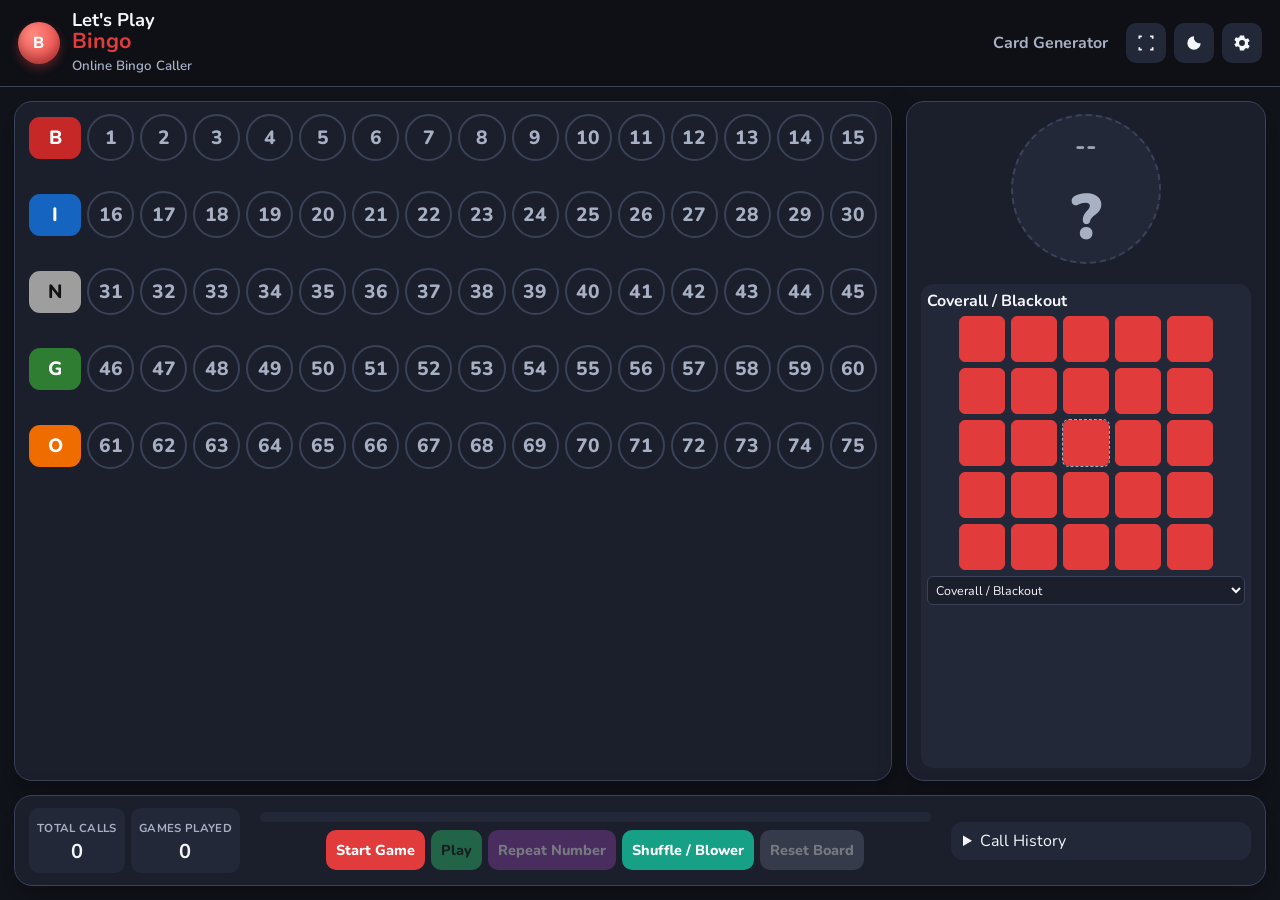
<file: index.html>
<!DOCTYPE html>
<html lang="en">
<head>
  <meta charset="UTF-8" />
  <meta name="viewport" content="width=device-width, initial-scale=1, maximum-scale=1, user-scalable=no, viewport-fit=cover" />
  <title>Let's Play Bingo | Online Bingo Caller</title>
  <meta name="description" content="Free online bingo caller with a live board, patterns, autoplay, and spoken audio for every number." />
  <link rel="icon" href="icons/favicon.svg" />
  <link rel="preconnect" href="https://fonts.googleapis.com" />
  <link rel="preconnect" href="https://fonts.gstatic.com" crossorigin />
  <link href="https://fonts.googleapis.com/css2?family=Nunito:wght@600;700;800;900&display=swap" rel="stylesheet" />
  <link rel="stylesheet" href="css/styles.css?v=25" />
</head>
<body data-theme="dark">
  <header class="app-header">
    <a class="brand" href="index.html">
      <div class="brand-mark">B</div>
      <div>
        <h1>Let's Play <span>Bingo</span></h1>
        <small>Online Bingo Caller</small>
      </div>
    </a>
    <div class="header-actions">
      <a class="nav-link" href="cards.html">Card Generator</a>
      <div class="icon-btn-row">
        <button class="icon-btn" id="btn-fs" title="Full screen" aria-label="Full screen" onclick="toggleFullscreen()">
          <svg viewBox="0 0 24 24"><path d="M7 3H3v4h2V5h2V3zm14 4h-2V5h-2V3h4v4zM5 17H3v4h4v-2H5v-2zm16 0h-2v2h-2v2h4v-4z"/></svg>
        </button>
        <button class="icon-btn" id="btn-theme" title="Light / dark mode" aria-label="Toggle theme" onclick="toggleTheme()">
          <svg viewBox="0 0 24 24"><path d="M12 4a8 8 0 108 8 6.5 6.5 0 01-8-8z"/></svg>
        </button>
        <button class="icon-btn" id="btn-settings" title="Game settings" aria-label="Settings" onclick="openSettings()">
          <svg viewBox="0 0 24 24"><path d="M19.14 12.94a7.5 7.5 0 000-1.88l2.03-1.58-1.92-3.32-2.39.96a7.4 7.4 0 00-1.63-.94L14.5 3h-5l-.73 2.18c-.58.22-1.12.54-1.63.94l-2.39-.96L2.83 8.48l2.03 1.58a7.5 7.5 0 000 1.88L2.83 13.52l1.92 3.32 2.39-.96c.5.4 1.05.72 1.63.94L9.5 21h5l.73-2.18c.58-.22 1.12-.54 1.63-.94l2.39.96 1.92-3.32-2.03-1.58zM12 15.5A3.5 3.5 0 1115.5 12 3.5 3.5 0 0112 15.5z"/></svg>
        </button>
      </div>
    </div>
  </header>

  <main class="layout classic" id="layout">
    <section class="board-wrap">
      <div id="board" class="board" aria-label="Bingo board"></div>
    </section>

    <aside class="side-wrap">
      <div class="call-cluster">
        <div id="current-ball" class="ball current placeholder"></div>
        <div id="previous-balls" class="call-cluster"></div>
      </div>

      <div class="pattern-box">
        <h3>
          <span id="pattern-title">Coverall / Blackout</span>
          <span class="skip-pill" id="skip-pill">Skipping unused</span>
        </h3>
        <div id="pattern-grid" class="pattern-grid"></div>
        <select id="pattern-menu" style="width:100%;margin-top:6px;background:var(--bg-2);color:var(--text);border:1px solid var(--line);border-radius:6px;padding:4px;font-size:.78rem;"></select>
      </div>
    </aside>

    <section class="bottom-wrap">
      <div class="stats">
        <div class="stat" id="stat-total"><span>Total Calls</span><b id="total-calls">0</b></div>
        <div class="stat" id="stat-game"><span>Games Played</span><b id="game-number-display">0</b></div>
        <div class="stat" id="stat-current"><span>Current</span><b id="current-call-num">--</b></div>
        <div class="stat" id="stat-prev"><span>Previous</span><b id="prev-call-num">--</b></div>
        <div class="stat" id="stat-prize"><span>Prize</span><b id="prize-display">--</b></div>
        <div class="stat" id="stat-hot"><span>Hot Ball</span><b id="hot-prize">--</b></div>
      </div>

      <div class="bottom-controls">
        <div id="countdown" class="countdown"><span></span></div>
        <div class="controls" id="controls">
          <button class="btn btn-start" id="btn-start" onclick="startGame()">Start Game</button>
          <button class="btn btn-next" id="btn-next" hidden onclick="callNext(false)">Call Next Number</button>
          <button class="btn btn-play" id="btn-play" onclick="togglePlay()">Play</button>
          <button class="btn btn-repeat" id="btn-repeat" onclick="repeatNumber()">Repeat Number</button>
          <button class="btn btn-shuffle" id="btn-shuffle" onclick="playShuffleSound()">Shuffle / Blower</button>
          <button class="btn btn-reset" id="btn-reset" onclick="showResetModal()">Reset Board</button>
        </div>
      </div>

      <div class="history">
        <details>
          <summary>Call History</summary>
          <div id="history-list" class="history-list"></div>
        </details>
      </div>
    </section>
  </main>

  <div class="overlay" id="overlay"></div>
  <aside class="settings" id="settings" aria-label="Game settings">
    <header>
      <strong>Game Settings</strong>
      <button class="icon-btn" id="btn-close-settings" aria-label="Close settings" onclick="closeSettings()">✕</button>
    </header>
    <div class="settings-body">
      <div class="settings-group">
        <h4>Current Game</h4>
        <div class="field"><label>Game number</label><input id="set-game-number" type="text" maxlength="8" /></div>
        <div class="field"><label>Prize<small>Shown on the main screen</small></label><input id="set-prize" type="text" /></div>
        <div class="field"><label>Pattern</label><select id="set-pattern"></select></div>
        <div class="field"><div id="settings-pattern-grid" class="settings-pattern-grid"></div></div>
        <div class="field"><label>Show pattern title</label><input id="set-show-pattern-title" type="checkbox" /></div>
        <div class="field"><label>Skip unused numbers<small>Only call letters used by the pattern</small></label><input id="set-skip" type="checkbox" /></div>
        <div class="field"><label>Show skip indicator</label><input id="set-skip-indicator" type="checkbox" /></div>
        <div class="field"><label>Hide unused numbers on board</label><input id="set-hide-unused" type="checkbox" /></div>
        <div class="field"><label>Pause after X calls</label><input id="set-pause-enabled" type="checkbox" /></div>
        <div class="field"><label>Calls before pause</label><input id="set-pause-after" type="number" min="1" max="75" /></div>
      </div>

      <div class="settings-group">
        <h4>Session</h4>
        <div class="field"><label>Automatic calling</label><input id="set-auto" type="checkbox" /></div>
        <div class="field"><label>Time between calls (sec)</label><input id="set-interval" type="number" min="2" max="30" /></div>
        <div class="field"><label>Show next-call countdown</label><input id="set-countdown" type="checkbox" /></div>
        <div class="field"><label>Manual mode<small>Click balls on the board</small></label><input id="set-manual" type="checkbox" /></div>
        <div class="field"><label>Hot ball</label><input id="set-hot" type="checkbox" /></div>
        <div class="field"><label>Hot ball number</label><input id="set-hot-number" type="number" min="1" max="75" /></div>
        <div class="field"><label>Hot ball title</label><input id="set-hot-title" type="text" /></div>
        <div class="field"><label>Hot ball prize</label><input id="set-hot-prize" type="text" /></div>
      </div>

      <div class="settings-group">
        <h4>Audio</h4>
        <div class="field">
          <label>Audible caller<small>Recorded WAV files play on every call</small></label>
          <select id="set-caller-type">
            <option value="recorded">Recorded audio (recommended)</option>
            <option value="speech">Speech synthesis</option>
          </select>
        </div>
        <div class="field"><label>Caller voice</label><select id="set-voice"></select></div>
        <div class="field"><label>Speech rate</label><input id="set-rate" type="number" min="0.6" max="1.4" step="0.1" /></div>
        <div class="field"><button class="btn btn-next" id="preview-voice" type="button">Preview voice</button></div>
        <div class="field"><label>Call letters<small>Example: B12</small></label><input id="set-letters" type="checkbox" /></div>
        <div class="field"><label>Chatty caller</label><input id="set-chatty" type="checkbox" /></div>
        <div class="field"><label>Call numbers twice</label><input id="set-twice" type="checkbox" /></div>
        <div class="field"><label>Play audible chime</label><input id="set-chime-on" type="checkbox" /></div>
        <div class="field">
          <label>Chime</label>
          <select id="set-chime">
            <option value="ding">Ding</option>
            <option value="bell">Bell</option>
            <option value="pop">Pop</option>
          </select>
        </div>
      </div>

      <div class="settings-group">
        <h4>Controls</h4>
        <div class="field"><label>Hide on-screen controls</label><input id="set-hide-controls" type="checkbox" /></div>
        <div class="field"><label>Keyboard controls<small>Space play/pause, → next, R reset</small></label><input id="set-keyboard" type="checkbox" /></div>
        <div class="field"><label>Stoplight control colors</label><input id="set-stoplight" type="checkbox" /></div>
        <div class="field"><label>Hide shuffle button</label><input id="set-hide-shuffle" type="checkbox" /></div>
      </div>

      <div class="settings-group">
        <h4>Call Tracking</h4>
        <div class="field"><label>Show current call</label><input id="set-show-current" type="checkbox" /></div>
        <div class="field"><label>Show previous calls</label><input id="set-show-prev" type="checkbox" /></div>
        <div class="field"><label>Previous calls to show</label><input id="set-prev-count" type="number" min="1" max="5" /></div>
      </div>

      <div class="settings-group">
        <h4>Pattern Options</h4>
        <div class="field"><label>Show main screen pattern menu</label><input id="set-pattern-menu" type="checkbox" /></div>
        <div class="field"><label>Disable pattern drawing</label><input id="set-lock-pattern" type="checkbox" /></div>
        <div class="field"><label>Lock pattern while game is in play</label><input id="set-lock-play" type="checkbox" /></div>
      </div>

      <div class="settings-group">
        <h4>Layout & Display</h4>
        <div class="field">
          <label>Layout</label>
          <select id="set-layout">
            <option value="classic">Classic</option>
            <option value="easy">Easy View</option>
            <option value="stacked">Stacked</option>
            <option value="vertical">Vertical</option>
          </select>
        </div>
        <div class="field">
          <label>Theme</label>
          <select id="set-theme">
            <option value="dark">Dark</option>
            <option value="light">Light</option>
          </select>
        </div>
        <div class="field"><label>Show letters on balls</label><input id="set-show-letters" type="checkbox" /></div>
        <div class="field"><label>Show game number</label><input id="set-show-game" type="checkbox" /></div>
        <div class="field"><label>Show total calls</label><input id="set-show-total" type="checkbox" /></div>
        <div class="field"><label>Show current call number</label><input id="set-show-cur-num" type="checkbox" /></div>
        <div class="field"><label>Show previous call number</label><input id="set-show-prev-num" type="checkbox" /></div>
        <div class="field"><label>Colored rows</label><input id="set-colored" type="checkbox" /></div>
      </div>

      <div class="settings-group">
        <h4>Backup</h4>
        <div class="field"><button class="btn btn-next" id="export-settings" type="button">Export settings</button></div>
        <div class="field"><label>Import settings</label><input id="import-settings" type="file" accept="application/json" /></div>
      </div>
    </div>
  </aside>

  <div class="modal" id="reset-modal">
    <div class="modal-card">
      <h3>Reset the board?</h3>
      <p>This clears the current game and call history. Settings are kept.</p>
      <div class="modal-actions">
        <button class="btn btn-reset" id="cancel-reset" onclick="hideResetModal()">Cancel</button>
        <button class="btn btn-start" id="confirm-reset" onclick="confirmReset()">Reset Board</button>
      </div>
    </div>
  </div>

  <div id="rotate-overlay" style="display:none;position:fixed;inset:0;z-index:100000;background:#111;color:#fff;text-align:center;font-family:system-ui,sans-serif;align-items:center;justify-content:center;flex-direction:column;gap:18px;padding:24px;">
    <div style="font-size:44px;">&#8630;</div>
    <div style="font-size:22px;font-weight:800;">Please rotate your device</div>
    <div style="font-size:15px;color:#bbb;">Landscape orientation is required for the best experience.</div>
  </div>

  <script src="js/patterns.js?v=25"></script>
  <script src="js/audio.js?v=25"></script>
  <script src="js/app.js?v=25"></script>

  <script>
    (function () {
      var overlay = document.getElementById("rotate-overlay");
      function isPhone() {
        return (window.innerWidth <= 980);
      }
      function update() {
        if (!overlay) return;
        var portrait = window.innerHeight > window.innerWidth;
        var phone = isPhone();
        if (phone && portrait) {
          overlay.style.display = "flex";
        } else {
          overlay.style.display = "none";
        }
      }
      window.addEventListener("resize", update);
      window.addEventListener("orientationchange", function () { setTimeout(update, 300); });
      update();
    })();
  </script>

  <script>
    (function () {
      var moved = false;
      function isPhoneLandscape() {
        return window.innerWidth <= 980 && window.innerHeight > 0;
      }
      function apply() {
        if (!isPhoneLandscape() || moved) return;
        moved = true;
        document.body.classList.add("phone-layout");
        var header = document.querySelector(".app-header");
        var brand = document.querySelector(".brand");
        var acts = document.querySelector(".header-actions");
        var stats = document.querySelector(".stats");
        if (header && acts && stats) {
          var slot = document.createElement("div");
          slot.className = "hdr-stats";
          header.insertBefore(slot, acts);
          slot.appendChild(stats);
        }
        var bw = document.querySelector(".board-wrap");
        var board = document.getElementById("board");
        var bottomControls = document.querySelector(".bottom-controls");
        if (bw && board && bottomControls) {
          bw.appendChild(bottomControls);
        }
        var bwEl = document.querySelector(".bottom-wrap");
        if (bwEl) bwEl.style.display = "none";
      }
      document.addEventListener("DOMContentLoaded", function () { setTimeout(apply, 0); });
      window.addEventListener("resize", apply);
      window.addEventListener("orientationchange", function () { setTimeout(apply, 300); });
    })();
  </script>

  <script>
    window.APP_VERSION = "25";
    (function () {
      function check() {
        if (window.__bingoActive && window.__bingoActive()) return;
        fetch("version.json?v=" + Date.now(), { cache: "no-store" })
          .then(function (r) { return r.json(); })
          .then(function (d) {
            if (d.version && d.version !== window.APP_VERSION) location.reload();
          })
          .catch(function () {});
      }
      setInterval(check, 30000);
      check();
    })();
  </script>
</body>
</html>
</file>
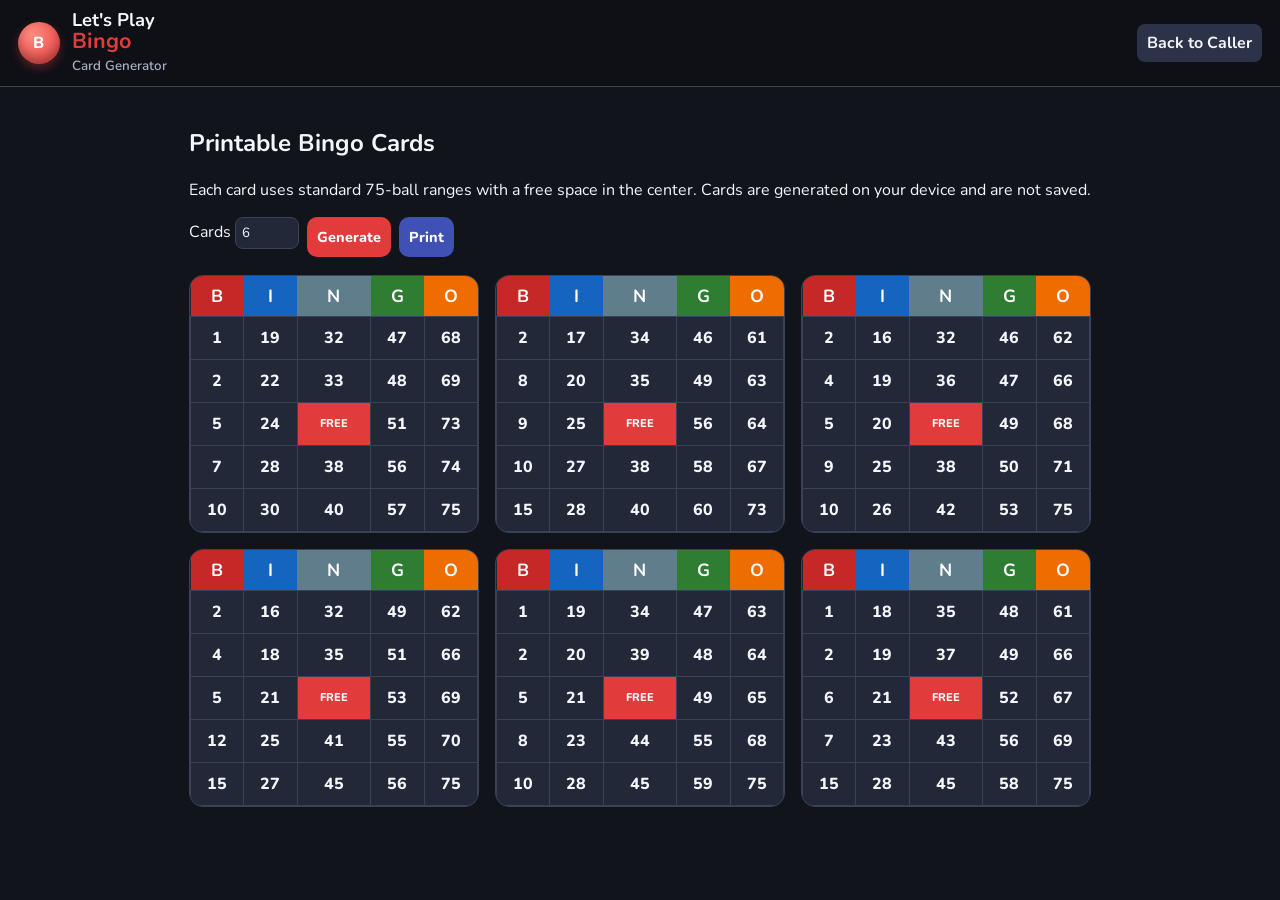
<file: cards.html>
<!DOCTYPE html>
<html lang="en">
<head>
  <meta charset="UTF-8" />
  <meta name="viewport" content="width=device-width, initial-scale=1" />
  <title>Bingo Card Generator</title>
  <link rel="icon" href="icons/favicon.svg" />
  <link rel="preconnect" href="https://fonts.googleapis.com" />
  <link href="https://fonts.googleapis.com/css2?family=Nunito:wght@600;700;800;900&display=swap" rel="stylesheet" />
  <link rel="stylesheet" href="css/styles.css" />
  <style>
    @media print {
      .app-header, .toolbar, .footer { display: none !important; }
      .bingo-card { break-inside: avoid; }
      body { background: #fff; color: #111; }
    }
  </style>
</head>
<body>
  <header class="app-header">
    <a class="brand" href="index.html">
      <div class="brand-mark">B</div>
      <div>
        <h1>Let's Play <span>Bingo</span></h1>
        <small>Card Generator</small>
      </div>
    </a>
    <a class="nav-link active" href="index.html">Back to Caller</a>
  </header>
  <main class="page">
    <h2>Printable Bingo Cards</h2>
    <p>Each card uses standard 75-ball ranges with a free space in the center. Cards are generated on your device and are not saved.</p>
    <div class="toolbar">
      <label>Cards <input id="count" type="number" min="1" max="30" value="6" style="width:4rem;padding:6px;border-radius:8px;border:1px solid var(--line);background:var(--panel);color:var(--text);" /></label>
      <button class="btn btn-start" id="generate">Generate</button>
      <button class="btn btn-next" onclick="window.print()">Print</button>
    </div>
    <div id="cards" class="cards-grid"></div>
  </main>
  <script>
    const COLORS = { B: "#c62828", I: "#1565c0", N: "#607d8b", G: "#2e7d32", O: "#ef6c00" };
    function pick(min, max, count) {
      const pool = Array.from({ length: max - min + 1 }, (_, i) => i + min);
      for (let i = pool.length - 1; i > 0; i--) {
        const j = Math.floor(Math.random() * (i + 1));
        [pool[i], pool[j]] = [pool[j], pool[i]];
      }
      return pool.slice(0, count).sort((a, b) => a - b);
    }
    function card() {
      return {
        B: pick(1, 15, 5),
        I: pick(16, 30, 5),
        N: pick(31, 45, 5),
        G: pick(46, 60, 5),
        O: pick(61, 75, 5),
      };
    }
    function render() {
      const n = Math.min(30, Math.max(1, Number(document.getElementById("count").value) || 1));
      const wrap = document.getElementById("cards");
      wrap.innerHTML = "";
      for (let i = 0; i < n; i++) {
        const c = card();
        const letters = ["B", "I", "N", "G", "O"];
        let rows = "";
        for (let r = 0; r < 5; r++) {
          rows += "<tr>" + letters.map((L) => {
            if (L === "N" && r === 2) return `<td class="free">FREE</td>`;
            return `<td>${c[L][r]}</td>`;
          }).join("") + "</tr>";
        }
        wrap.innerHTML += `<article class="bingo-card"><table>
          <tr>${letters.map((L) => `<th style="background:${COLORS[L]}">${L}</th>`).join("")}</tr>
          ${rows}</table></article>`;
      }
    }
    document.getElementById("generate").addEventListener("click", render);
    render();
  </script>
</body>
</html>
</file>
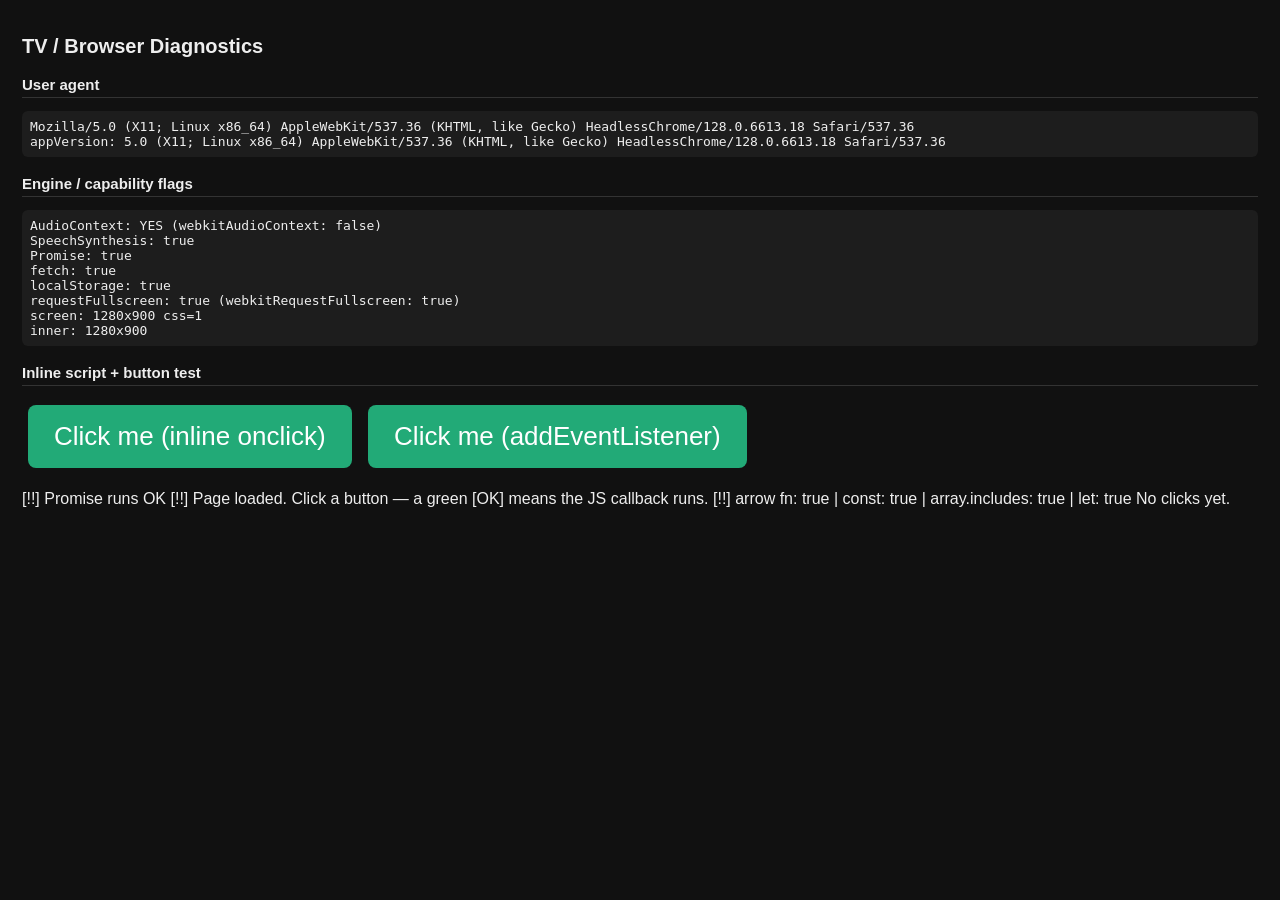
<file: diag.html>
<!DOCTYPE html>
<html lang="en">
<head>
<meta charset="UTF-8" />
<meta name="viewport" content="width=device-width, initial-scale=1" />
<title>TV Diagnostics</title>
<style>
  body { font-family: sans-serif; background: #111; color: #eee; padding: 14px; font-size: 16px; }
  h1 { font-size: 20px; }
  h2 { font-size: 15px; margin-top: 18px; border-bottom: 1px solid #333; padding-bottom: 4px; }
  pre { background: #1d1d1d; padding: 8px; border-radius: 6px; white-space: pre-wrap; word-break: break-all; font-size: 13px; }
  button { font-size: 26px; padding: 16px 26px; margin: 6px; border-radius: 8px; border: none; background: #2a7; color: #fff; }
  .ok { color: #2a7; font-weight: bold; }
  .bad { color: #e55; font-weight: bold; }
</style>
</head>
<body>
<h1>TV / Browser Diagnostics</h1>
<h2>User agent</h2>
<pre id="ua">…</pre>
<h2>Engine / capability flags</h2>
<pre id="flags">…</pre>
<h2>Inline script + button test</h2>
<button id="btn" onclick="log('CLICK via inline onclick fired')">Click me (inline onclick)</button>
<button id="btn2">Click me (addEventListener)</button>
<p id="clicklog">No clicks yet.</p>

<script>
  var logEl = document.getElementById("clicklog");
  function log(msg, ok) {
    logEl.textContent = (ok ? "[OK] " : "[!!] ") + msg + "\n" + logEl.textContent;
  }

  var ua = (navigator.userAgent || "") + "\nappVersion: " + (navigator.appVersion || "");
  document.getElementById("ua").textContent = ua;

  function has(name) {
    var v = !!window[name];
    return name + ": " + (v ? "YES" : "no");
  }
  var flags = [
    has("AudioContext") + " (webkitAudioContext: " + (!!window.webkitAudioContext) + ")",
    "SpeechSynthesis: " + ("speechSynthesis" in window),
    "Promise: " + (!!window.Promise),
    "fetch: " + (!!window.fetch),
    "localStorage: " + (function(){ try { localStorage.setItem("t","1"); return true; } catch(e){ return false; } })(),
    "requestFullscreen: " + (!!document.documentElement.requestFullscreen) + " (webkitRequestFullscreen: " + (!!document.documentElement.webkitRequestFullscreen) + ")",
    "screen: " + screen.width + "x" + screen.height + " css=" + (window.devicePixelRatio || 1),
    "inner: " + window.innerWidth + "x" + window.innerHeight,
  ].join("\n");
  document.getElementById("flags").textContent = flags;

  document.getElementById("btn2").addEventListener("click", function(){ log("CLICK via addEventListener fired"); }, false);

  try {
    window.Promise.resolve(1).then(function(){ log("Promise runs OK"); });
  } catch (e) { log("Promise broken: " + e.message, true); }

  (function(){
    try {
      var arr = ["a","b","c"];
      var hasArrow = (function(){ try { eval("var f=()=>1; f();"); return true; } catch(e){ return false; } })();
      var hasConst = (function(){ try { eval("const x=1; x;"); return true; } catch(e){ return false; } })();
      var hasErr = (function(){ try { eval("[1,2].includes(2);"); return true; } catch(e){ return false; } })();
      var hasLet = (function(){ try { eval("let y=1; y;"); return true; } catch(e){ return false; } })();
      log("arrow fn: " + hasArrow + " | const: " + hasConst + " | array.includes: " + hasErr + " | let: " + hasLet);
    } catch(e){ log("cap test failed", true); }
  })();

  log("Page loaded. Click a button — a green [OK] means the JS callback runs.");
</script>
</body>
</html>
</file>
<file: css/styles.css>
:root {
  --bg: #12141c;
  --bg-2: #1b1f2b;
  --panel: #232838;
  --panel-2: #2c3348;
  --line: #3a4258;
  --text: #f4f6fb;
  --muted: #a8b0c4;
  --accent: #e23b3b;
  --accent-2: #ff5a5a;
  --header: #0e1016;
  --shadow: 0 10px 30px rgba(0, 0, 0, 0.35);
  --ball-b: #c62828;
  --ball-i: #1565c0;
  --ball-n: #eceff1;
  --ball-g: #2e7d32;
  --ball-o: #ef6c00;
  --ok: #2ecc71;
  --warn: #e74c3c;
}

[data-theme="light"] {
  --bg: #eceef4;
  --bg-2: #f7f8fb;
  --panel: #ffffff;
  --panel-2: #eef1f8;
  --line: #d5dae6;
  --text: #1b2030;
  --muted: #5c657a;
  --header: #ffffff;
  --shadow: 0 10px 24px rgba(24, 32, 54, 0.12);
}

* { box-sizing: border-box; }
html { height: 100%; }
html { height: 100%; }
body {
  margin: 0;
  font-family: "Nunito", "Segoe UI", sans-serif;
  background: var(--bg);
  color: var(--text);
  height: 100vh;
  height: -webkit-fill-available;
  min-height: 100vh;
  min-height: -webkit-fill-available;
  overflow: hidden;
  display: flex;
  flex-direction: column;
}

button, select, input { font-family: inherit; }
button, a, .cell, .pattern-cell, .stat, .board-row { touch-action: manipulation; }
html, body { touch-action: manipulation; }

.app-header {
  display: flex;
  align-items: center;
  justify-content: space-between;
  gap: 12px;
  padding: 10px 18px;
  background: var(--header);
  border-bottom: 1px solid var(--line);
  flex: 0 0 auto;
  z-index: 20;
}

.brand {
  display: flex;
  align-items: center;
  gap: 12px;
  text-decoration: none;
  color: inherit;
}
.brand-mark {
  width: 42px;
  height: 42px;
  border-radius: 50%;
  background: radial-gradient(circle at 35% 30%, #ff8a80, var(--accent));
  color: white;
  display: grid;
  place-items: center;
  font-weight: 800;
  letter-spacing: 0.5px;
  box-shadow: inset 0 -6px 10px rgba(0,0,0,.25), 0 4px 10px rgba(226,59,59,.35);
}
.brand h1 {
  margin: 0;
  font-size: 1.15rem;
  line-height: 1.1;
}
.brand h1 span { color: var(--accent); display: block; font-size: 1.35rem; }
.brand small { color: var(--muted); font-weight: 600; }

.header-actions, .icon-btn-row {
  display: flex;
  align-items: center;
  gap: 8px;
}
.nav-link {
  color: var(--muted);
  text-decoration: none;
  font-weight: 700;
  padding: 8px 10px;
  border-radius: 8px;
}
.nav-link:hover, .nav-link.active { color: var(--text); background: var(--panel-2); }

.icon-btn {
  width: 40px;
  height: 40px;
  border: 0;
  border-radius: 10px;
  background: var(--panel);
  color: var(--text);
  cursor: pointer;
  display: grid;
  place-items: center;
}
.icon-btn:hover { background: var(--panel-2); }
.icon-btn svg { width: 20px; height: 20px; fill: currentColor; }

.layout {
  display: grid;
  grid-template-columns: minmax(0, 1fr) 360px;
  grid-template-rows: minmax(0, 1fr) auto;
  gap: 16px;
  padding: 16px;
  flex: 1 1 auto;
  min-height: 0;
}
.layout.easy { grid-template-columns: 1fr; }
.layout.stacked { grid-template-columns: 1fr; }
.layout.vertical { grid-template-columns: 1fr; max-width: 560px; margin: 0 auto; }

.layout.classic .board-wrap { grid-column: 1; grid-row: 1; }
.layout.classic .side-wrap { grid-column: 2; grid-row: 1; }
.layout.classic .bottom-wrap { grid-column: 1 / -1; grid-row: 2; }

.board-wrap { min-height: 0; overflow: auto; }
.side-wrap { min-height: 0; overflow: auto; }
.board-wrap, .side-wrap {
  background: var(--bg-2);
  border: 1px solid var(--line);
  border-radius: 18px;
  box-shadow: var(--shadow);
  padding: 16px;
}

.bottom-wrap {
  background: var(--bg-2);
  border: 1px solid var(--line);
  border-radius: 18px;
  box-shadow: var(--shadow);
  padding: 16px 18px;
  display: flex;
  align-items: center;
  gap: 20px;
  flex-wrap: wrap;
}
.bottom-wrap .stats { flex: 0 1 auto; gap: 6px; }
.bottom-controls { flex: 1 1 300px; min-width: 260px; display: flex; flex-direction: column; gap: 8px; }
.bottom-wrap .history { flex: 0 1 300px; min-width: 220px; }

.board {
  display: grid;
  gap: 30px;
}
.board-row {
  display: grid;
  grid-template-columns: 52px repeat(15, minmax(0, 1fr));
  gap: 6px;
  align-items: center;
}
.board-row.colored-B { background: color-mix(in srgb, var(--ball-b) 22%, transparent); border-radius: 999px; padding: 4px; }
.board-row.colored-I { background: color-mix(in srgb, var(--ball-i) 22%, transparent); border-radius: 999px; padding: 4px; }
.board-row.colored-N { background: color-mix(in srgb, var(--ball-n) 18%, transparent); border-radius: 999px; padding: 4px; }
.board-row.colored-G { background: color-mix(in srgb, var(--ball-g) 22%, transparent); border-radius: 999px; padding: 4px; }
.board-row.colored-O { background: color-mix(in srgb, var(--ball-o) 22%, transparent); border-radius: 999px; padding: 4px; }

.letter-chip {
  height: 42px;
  border-radius: 11px;
  display: grid;
  place-items: center;
  font-weight: 800;
  font-size: 1.2rem;
  color: #fff;
}
.letter-chip.B { background: var(--ball-b); }
.letter-chip.I { background: var(--ball-i); }
.letter-chip.N { background: #9e9e9e; color: #111; }
.letter-chip.G { background: var(--ball-g); }
.letter-chip.O { background: var(--ball-o); }

.cell {
  aspect-ratio: 1;
  border-radius: 50%;
  border: 2px solid var(--line);
  background: transparent;
  color: var(--muted);
  font-weight: 800;
  cursor: default;
  display: grid;
  place-items: center;
  overflow: hidden;
  transition: transform .12s ease, background .15s ease, color .15s ease;
  font-size: clamp(0.6rem, 1.5vw, 1.4rem);
}
.cell.called {
  color: #fff;
  border-color: transparent;
  transform: scale(1.04);
}
.cell.called.B { background: radial-gradient(circle at 32% 28%, #ef9a9a, var(--ball-b)); }
.cell.called.I { background: radial-gradient(circle at 32% 28%, #90caf9, var(--ball-i)); }
.cell.called.N { background: radial-gradient(circle at 32% 28%, #fff, #bdbdbd); color: #111; }
.cell.called.G { background: radial-gradient(circle at 32% 28%, #a5d6a7, var(--ball-g)); }
.cell.called.O { background: radial-gradient(circle at 32% 28%, #ffcc80, var(--ball-o)); }
.cell.hot { box-shadow: 0 0 0 3px #ff9800, 0 0 18px #ff9800; }
.cell.unused { opacity: 0.28; }
.cell.manual { cursor: pointer; }
.cell.manual:hover { border-color: var(--accent); }

.side-wrap { display: flex; flex-direction: column; gap: 8px; min-height: 0; overflow: auto; }
.side-wrap > .pattern-box { flex: 1 1 auto; min-height: 0; display: flex; flex-direction: column; }
.side-wrap > .call-cluster { flex-direction: column; gap: 8px; }
.call-cluster { display: flex; flex-wrap: wrap; gap: 8px; align-items: center; justify-content: center; flex: 0 0 auto; max-width: 100%; }
#previous-balls { flex-direction: row; flex-wrap: wrap; gap: 6px; width: 100%; order: 1; }
#current-ball { order: 0; }
.ball {
  border-radius: 50%;
  display: grid;
  place-items: center;
  position: relative;
  aspect-ratio: 1 / 1;
  flex: 0 0 auto;
  overflow: hidden;
  box-shadow: inset -10px -14px 18px rgba(0,0,0,.28), 0 8px 16px rgba(0,0,0,.28);
}
.ball .letter { font-weight: 800; opacity: .9; }
.ball .num { font-weight: 900; line-height: 0.9; }
.ball.current { width: 96px; height: 96px; }
.ball.current .letter { font-size: 1rem; }
.ball.current .num { font-size: 2.4rem; }
.ball.prev { width: 40px; height: 40px; opacity: 0.95; }
.ball.prev .letter { font-size: .68rem; }
.ball.prev .num { font-size: 1.05rem; }
.ball.placeholder { background: var(--panel); color: var(--muted); box-shadow: none; border: 2px dashed var(--line); }
.ball.B { background: radial-gradient(circle at 32% 28%, #ef9a9a, var(--ball-b)); color: #fff; }
.ball.I { background: radial-gradient(circle at 32% 28%, #90caf9, var(--ball-i)); color: #fff; }
.ball.N { background: radial-gradient(circle at 32% 28%, #fff, #cfd8dc); color: #111; }
.ball.G { background: radial-gradient(circle at 32% 28%, #a5d6a7, var(--ball-g)); color: #fff; }
.ball.O { background: radial-gradient(circle at 32% 28%, #ffcc80, var(--ball-o)); color: #fff; }

.stats {
  display: flex;
  flex-wrap: wrap;
  justify-content: center;
  gap: 4px;
}
.stat {
  background: var(--panel);
  border-radius: 10px;
  padding: 4px 10px;
  text-align: center;
  min-width: 56px;
}
.stat b { display: block; font-size: 0.9rem; }
.stat span { color: var(--muted); font-size: 0.56rem; font-weight: 700; letter-spacing: .03em; text-transform: uppercase; }

.pattern-box { background: var(--panel); border-radius: 12px; padding: 06px; flex: 1 1 auto; overflow: hidden; }
.pattern-box h3 { margin: 0 0 4px; font-size: 0.7rem; display: flex; justify-content: space-between; }
.pattern-grid {
  display: grid;
  grid-template-columns: repeat(5, minmax(0, 1fr));
  gap: 3px;
  width: 80%;
  margin: 0 auto;
}
.pattern-cell {
  aspect-ratio: 1;
  min-width: 0;
  border-radius: 6px;
  border: 1px solid var(--line);
  background: var(--bg-2);
  cursor: pointer;
}
.pattern-box #pattern-menu { margin-top: 5px; padding: 4px; font-size: 0.75rem; }
.pattern-cell.on { background: var(--accent); border-color: var(--accent); }
.pattern-cell.free { outline: 1px dashed var(--muted); }
.settings-pattern-grid {
  display: grid;
  grid-template-columns: repeat(5, 1fr);
  gap: 4px;
  width: 60%;
  margin: 6px auto;
}
.settings-pattern-grid .pattern-cell {
  aspect-ratio: 1;
  border-radius: 6px;
  cursor: default;
}
.settings-pattern-grid .pattern-cell.on { background: var(--accent); border-color: var(--accent); }

.skip-pill {
  display: none;
  font-size: 0.7rem;
  background: var(--accent);
  color: #fff;
  border-radius: 999px;
  padding: 2px 8px;
}
.skip-pill.show { display: inline-block; }

.controls { display: flex; flex-wrap: wrap; gap: 6px; justify-content: center; }
.btn {
  border: 0;
  border-radius: 12px;
  padding: 10px 14px;
  font-weight: 800;
  cursor: pointer;
  color: #fff;
  white-space: nowrap;
}
.btn:disabled { opacity: 0.4; cursor: not-allowed; }
.btn-start { background: var(--accent); }
.btn-next { background: #3f51b5; }
.btn-play { background: var(--ok); color: #102015; }
.btn-pause { background: #f1c40f; color: #2b2200; }
.btn-reset { background: #5c657a; }
.btn-repeat { background: #8e44ad; }
.btn-shuffle { background: #16a085; }
.stoplight .btn-play { background: #27ae60; }
.stoplight .btn-pause { background: #c0392b; color: #fff; }

.countdown {
  height: 10px;
  background: var(--panel);
  border-radius: 999px;
  overflow: hidden;
  flex: 0 0 auto;
}
.countdown span {
  display: block;
  height: 100%;
  width: 0;
  background: linear-gradient(90deg, var(--accent), #ffb347);
}

.history details { background: var(--panel); border-radius: 12px; padding: 8px 12px; }
.history-list { display: flex; flex-wrap: wrap; gap: 6px; margin-top: 8px; }
.history-chip {
  border-radius: 999px;
  padding: 4px 8px;
  font-size: 0.78rem;
  font-weight: 800;
  color: #fff;
}
.history-chip.B { background: var(--ball-b); }
.history-chip.I { background: var(--ball-i); }
.history-chip.N { background: #9e9e9e; color: #111; }
.history-chip.G { background: var(--ball-g); }
.history-chip.O { background: var(--ball-o); }

.overlay {
  position: fixed;
  inset: 0;
  background: rgba(0,0,0,.45);
  display: none;
  z-index: 30;
}
.overlay.open { display: block; }
.settings {
  position: fixed;
  top: 0;
  right: 0;
  width: min(420px, 100%);
  height: 100%;
  background: var(--bg-2);
  border-left: 1px solid var(--line);
  transform: translateX(100%);
  transition: transform .2s ease;
  z-index: 40;
  display: flex;
  flex-direction: column;
}
.settings.open { transform: none; }
.settings header {
  display: flex;
  justify-content: space-between;
  align-items: center;
  padding: 16px;
  border-bottom: 1px solid var(--line);
}
.settings-body { overflow: auto; padding: 12px 16px 32px; }
.settings-group { margin-bottom: 18px; }
.settings-group h4 {
  margin: 0 0 8px;
  color: var(--accent);
  text-transform: uppercase;
  letter-spacing: .08em;
  font-size: 0.75rem;
}
.field {
  display: flex;
  justify-content: space-between;
  gap: 12px;
  align-items: center;
  padding: 8px 0;
  border-bottom: 1px solid var(--line);
}
.field label { font-weight: 700; }
.field small { display: block; color: var(--muted); font-weight: 600; }
.field input[type="text"], .field input[type="number"], .field select {
  background: var(--panel);
  color: var(--text);
  border: 1px solid var(--line);
  border-radius: 8px;
  padding: 6px 8px;
  max-width: 160px;
}

.modal {
  position: fixed;
  inset: 0;
  display: none;
  place-items: center;
  background: rgba(0,0,0,.5);
  z-index: 50;
}
.modal.open { display: grid; }
.modal-card {
  background: var(--bg-2);
  border: 1px solid var(--line);
  border-radius: 16px;
  padding: 22px;
  width: min(420px, 92vw);
}
.modal-actions { display: flex; gap: 8px; justify-content: flex-end; margin-top: 16px; }

.footer {
  text-align: center;
  color: var(--muted);
  font-size: 0.8rem;
  padding: 8px 16px 18px;
}

.page { max-width: 1100px; margin: 0 auto; padding: 20px 16px 40px; }
.cards-grid { display: grid; grid-template-columns: repeat(auto-fill, minmax(240px, 1fr)); gap: 16px; }
.bingo-card {
  background: var(--panel);
  border-radius: 14px;
  overflow: hidden;
  border: 1px solid var(--line);
}
.bingo-card table { width: 100%; border-collapse: collapse; }
.bingo-card th {
  color: #fff;
  padding: 8px 0;
  font-size: 1.1rem;
}
.bingo-card td {
  text-align: center;
  padding: 10px 0;
  border: 1px solid var(--line);
  font-weight: 800;
}
.bingo-card .free { background: var(--accent); color: #fff; font-size: 0.7rem; }
.toolbar { display: flex; gap: 8px; flex-wrap: wrap; margin: 12px 0 18px; }

@media (max-width: 980px) and (orientation: portrait) {
  body { overflow-y: auto; }
  .layout.classic { grid-template-columns: 1fr; grid-template-rows: auto auto auto; }
  .layout.classic .board-wrap { grid-column: 1; grid-row: 1; }
  .layout.classic .side-wrap { grid-column: 1; grid-row: 2; }
  .layout.classic .bottom-wrap { grid-column: 1; grid-row: 3; }
  .pattern-box { display: none; }
  .board-row { grid-template-columns: 26px repeat(15, minmax(0, 1fr)); gap: 2px; }
  .cell { font-size: clamp(0.5rem, 1.6vmin, 0.85rem); }
  .letter-chip { height: 20px; font-size: 0.68rem; border-radius: 8px; }
  .ball.current { width: 90px; height: 90px; }
  .ball.current .letter { font-size: 1rem; }
  .ball.current .num { font-size: 2.2rem; }
  .ball.prev { width: 34px; height: 34px; }
  .ball.prev .letter { font-size: .55rem; }
  .ball.prev .num { font-size: .85rem; }
}

@media (max-width: 980px) and (orientation: landscape) {
  body {
    overflow: hidden;
    height: 100vh;
    height: 100dvh;
    height: -webkit-fill-available;
    padding-top: env(safe-area-inset-top);
    padding-bottom: env(safe-area-inset-bottom);
    padding-left: env(safe-area-inset-left);
    padding-right: env(safe-area-inset-right);
    box-sizing: border-box;
  }
  .app-header {
    padding-top: 2px;
    padding-bottom: 2px;
    padding-left: env(safe-area-inset-left);
    padding-right: env(safe-area-inset-right);
  }
  .nav-link { display: none; }
  .brand { gap: 6px; }
  .brand-mark { width: 26px; height: 26px; }
  .brand h1 { font-size: 0.85rem; }
  .brand h1 span { font-size: 0.9rem; }
  .brand small { display: none; }
  .icon-btn { width: 32px; height: 32px; border-radius: 8px; }
  .icon-btn svg { width: 17px; height: 17px; }
  .app-header.is-moved .hdr-stats, .app-header .hdr-stats {
    flex: 1;
    display: flex;
    justify-content: center;
    align-items: center;
    min-width: 0;
    overflow: hidden;
  }
  .app-header .hdr-stats .stats { flex-wrap: nowrap; gap: 3px; }
  .app-header .hdr-stats .stat { padding: 2px 6px; min-width: 0; }
  .app-header .hdr-stats .stat b { font-size: 0.72rem; }
  .app-header .hdr-stats .stat span { font-size: 0.44rem; }

  .layout { height: 100%; flex: none; gap: 8px; padding: 8px; }
  .layout.classic { grid-template-columns: minmax(0, 1fr) 32vw; grid-template-rows: minmax(0, 1fr); gap: 8px; }
  .layout.classic .board-wrap { grid-column: 1; grid-row: 1; }
  .layout.classic .side-wrap { grid-column: 2; grid-row: 1; }
  .layout.easy, .layout.stacked { grid-template-columns: 1fr; grid-template-rows: auto; }

  .board-wrap {
    overflow: hidden;
    min-height: 0;
    display: flex;
    flex-direction: column;
    gap: 6px;
  }
  .board-wrap .board { flex: 1 1 auto; min-height: 0; }
  .board-wrap .bottom-controls {
    flex: 0 0 auto;
    display: flex;
    flex-direction: row;
    align-items: center;
    gap: 8px;
  }
  .board-wrap .bottom-controls .controls { flex-wrap: nowrap; gap: 4px; }
  .board-wrap .bottom-controls .btn { padding: 7px 10px; font-size: 0.50rem; border-radius: 8px; }
  .board-wrap .countdown { height: 7px; flex: 1 1 auto; }

  .side-wrap { overflow: hidden; min-height: 0; }
  .pattern-box #pattern-menu { display: none; }
  .pattern-box h3 { font-size: 0.62rem; }
  .pattern-grid { gap: 3px; width: 62%; margin: 0 auto; }
  .pattern-grid .pattern-cell { border-radius: 5px; }
  .side-wrap > .call-cluster { flex-direction: column; gap: 8px; }
  .ball.current { width: 64px; height: 64px; }
  .ball.current .letter { font-size: 0.7rem; }
  .ball.current .num { font-size: 1.7rem; }
  .ball.prev { width: 34px; height: 34px; }
  .ball.prev .letter { font-size: 0.5rem; }
  .ball.prev .num { font-size: 0.8rem; }

  .board-row { grid-template-columns: 22px repeat(15, minmax(0, 1fr)); gap: 2px; }
  .letter-chip { height: 22px; font-size: 0.7rem; border-radius: 6px; }
  .cell { font-size: clamp(0.5rem, 2.6vmin, 1rem); border-width: 2px; }
}

@media (min-width: 1280px) and (orientation: landscape) {
  .layout.classic { gap: 14px; padding: 14px; }
  .board-wrap, .side-wrap, .bottom-wrap { padding: 12px 14px; }
  .side-wrap { gap: 12px; }
  .stat { padding: 8px; }
  .stat b { font-size: 1.25rem; }
  .stat span { font-size: 0.72rem; }
  .ball.current { width: 150px; height: 150px; }
  .ball.current .letter { font-size: 1.5rem; }
  .ball.current .num { font-size: 4rem; }
  .ball.prev { width: 58px; height: 58px; }
  .ball.prev .letter { font-size: .9rem; }
  .ball.prev .num { font-size: 1.4rem; }
  .pattern-grid { max-width: 320px; gap: 6px; }
  .pattern-box h3 { font-size: 1rem; }
  .controls { gap: 6px; }
  .btn { padding: 10px; font-size: 0.9rem; border-radius: 10px; }
}
</file>
